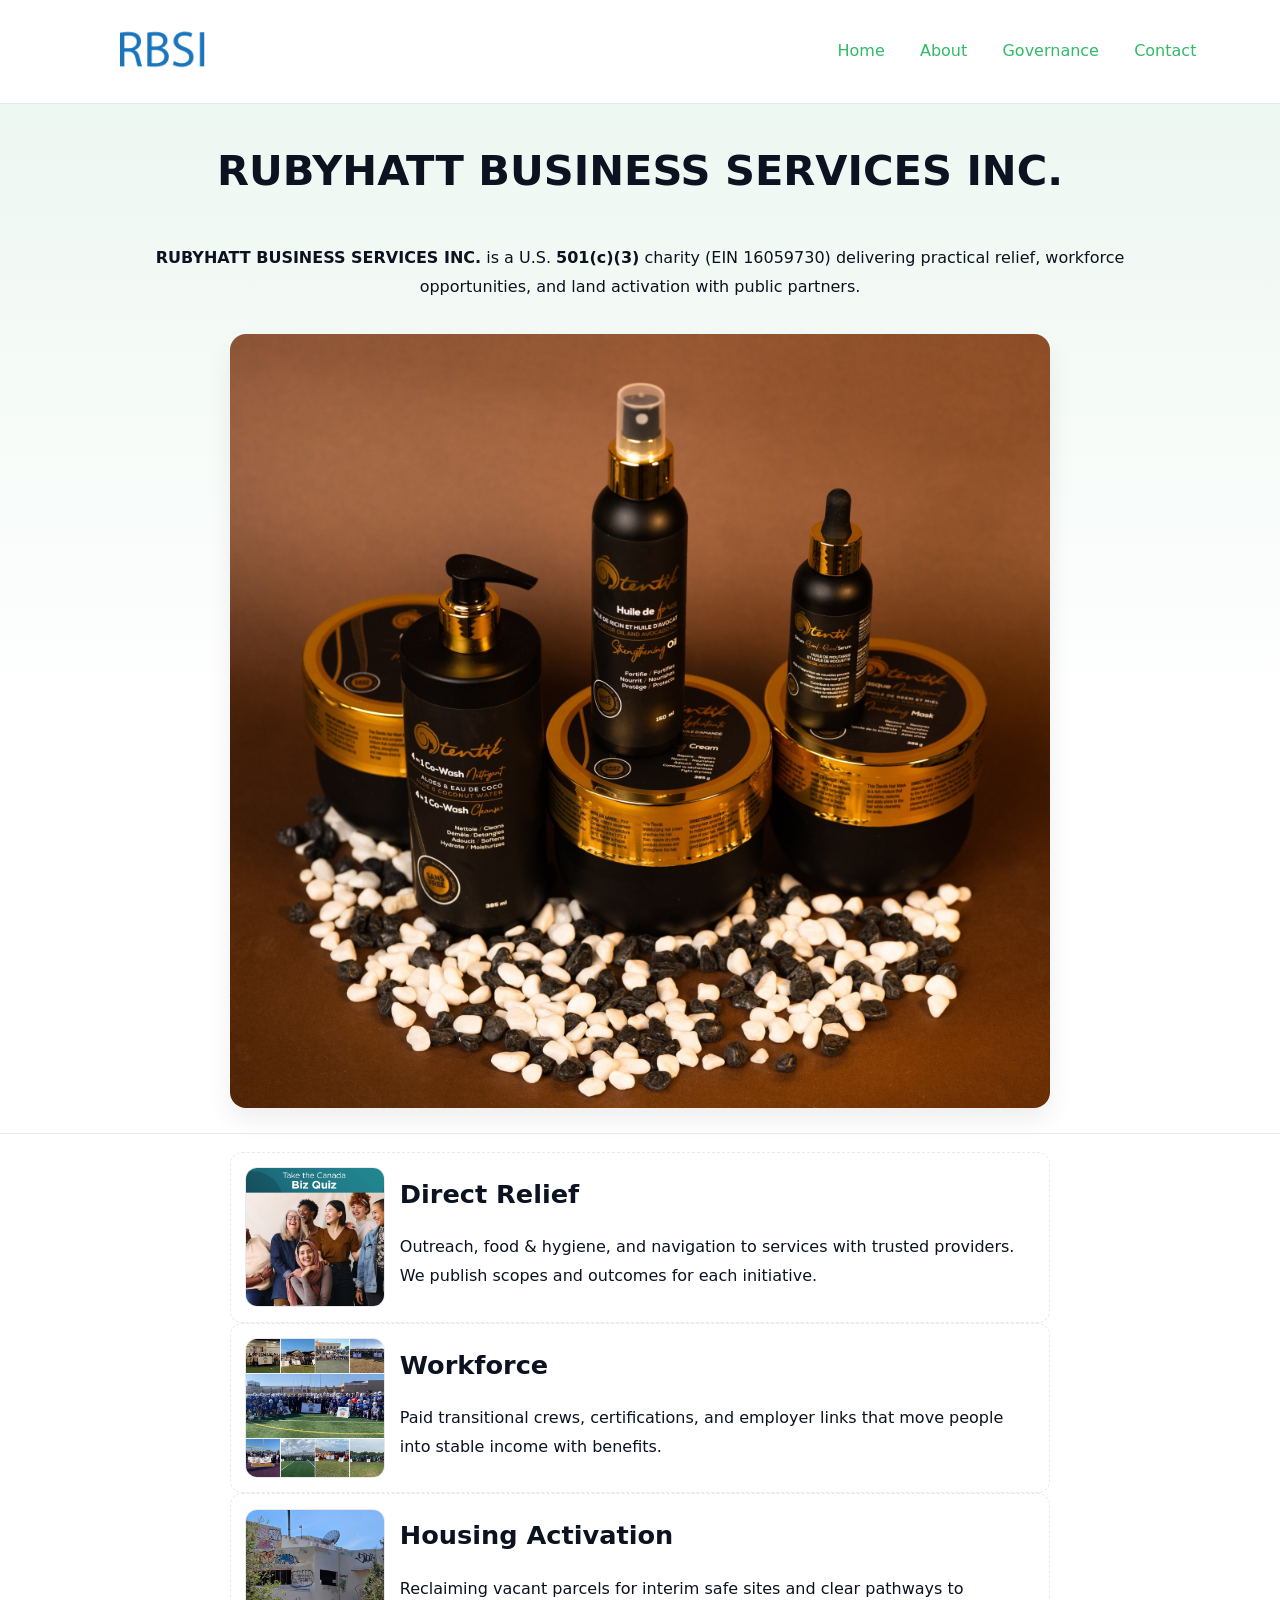
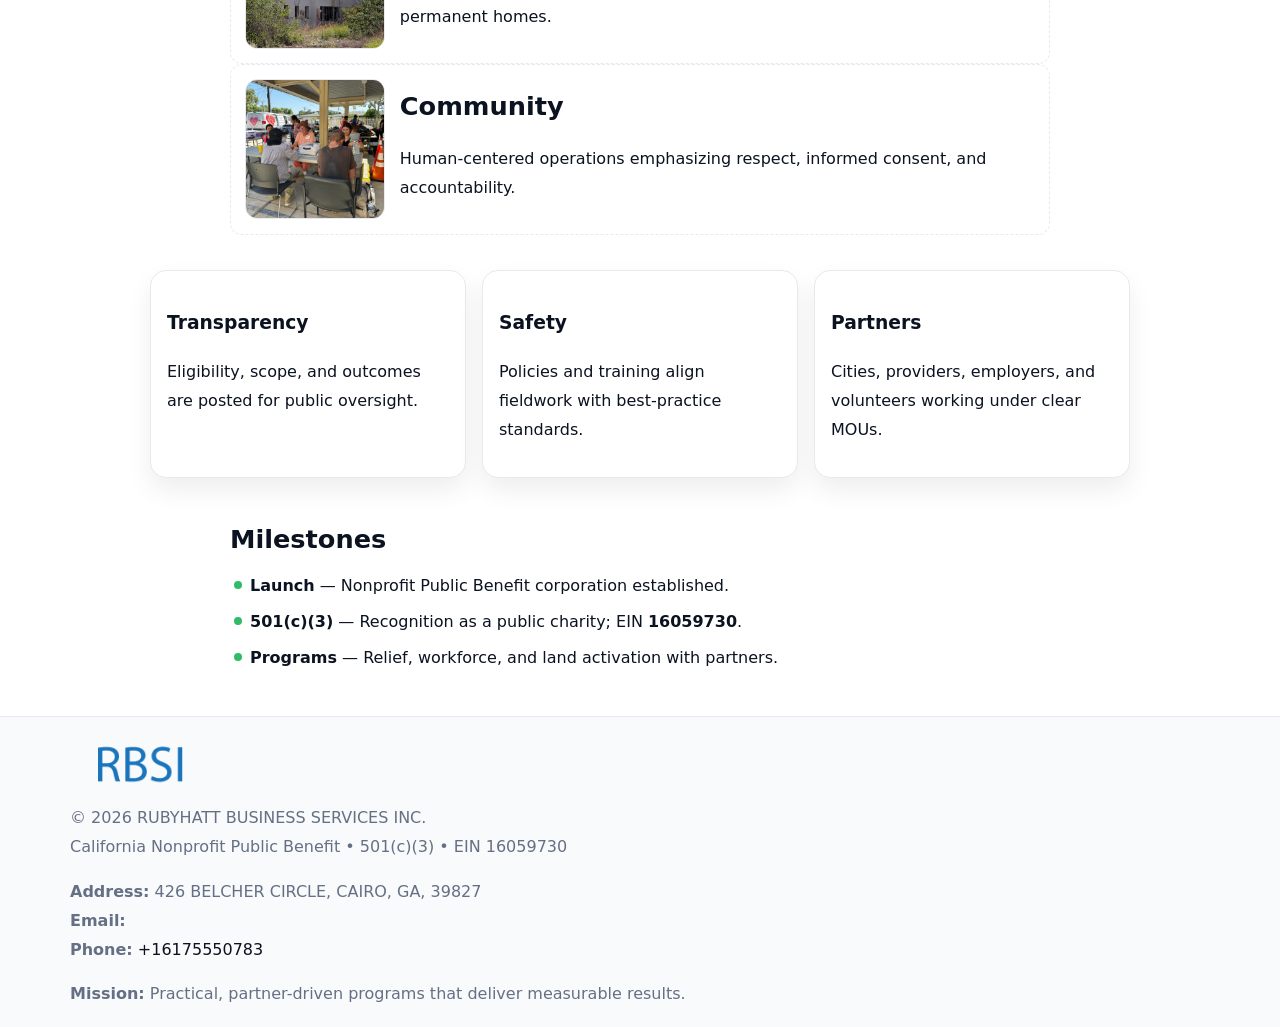
<file: index.html>
<!doctype html><html lang="en"><head>
<meta charset="utf-8"/><meta name="viewport" content="width=device-width,initial-scale=1"/>
<title>RUBYHATT BUSINESS SERVICES INC. – Nonprofit • 2025</title>
<link rel="stylesheet" href="assets/styles.css"/><link rel="icon" href="images/logo.png"/>
<meta name="data-ein" content="16059730"/><meta name="data-name" content="RUBYHATT BUSINESS SERVICES INC."/>
<meta name="data-email" content=""/><meta name="data-phone" content="+16175550783"/>
<meta name="data-address" content="426 BELCHER CIRCLE, CAIRO, GA, 39827"/><meta name="data-map" content="426+BELCHER+CIRCLE,+CAIRO,+GA,+39827"/>
  <meta name="description" content="Our nonprofit strengthens the community with programs focused on community services, education, and direct relief.">
</head><body>
<div style="position:absolute;left:-9999px;top:-9999px;opacity:0" data-uniq="{{UNIQUE_BLOB}}">
  <span>Our nonprofit strengthens the community with programs focused on community services, education, and direct relief.</span><svg width="12" height="12" viewBox="0 0 12 12" xmlns="http://www.w3.org/2000/svg"><circle cx="6" cy="6" r="5" fill="#2563eb"/></svg><img src="images/programs.jpg" width="1" height="1" alt="" loading="lazy"/>
</div>

<header><div class="c11824951d4">
  <a href="index.html"><img src="images/logo.png" style="width:140px" alt="RUBYHATT BUSINESS SERVICES INC."></a>
  <nav><a class="active" href="index.html">Home</a><a href="about.html">About</a><a href="governance.html">Governance</a><a href="contact.html">Contact</a></nav>
</div></header>

<section class="cf0fe804101"><div class="c14c7d051b1">
  <h1>RUBYHATT BUSINESS SERVICES INC.</h1>
  <p class="c83085355b1"><strong>RUBYHATT BUSINESS SERVICES INC.</strong> is a U.S. <strong>501(c)(3)</strong> charity (EIN 16059730) delivering practical relief, workforce opportunities, and land activation with public partners.</p>
  <img src="images/hero.jpg" alt="Community action">
</div></section>

<main class="c14c7d051b1">
  <section class="section narrow">
    <div class="feature"><img class="thumb" src="images/relief.jpg" alt=""><div><h2>Direct Relief</h2><p>Outreach, food & hygiene, and navigation to services with trusted providers. We publish scopes and outcomes for each initiative.</p></div></div>
    <div class="feature"><img class="thumb" src="images/jobs.jpg" alt=""><div><h2>Workforce</h2><p>Paid transitional crews, certifications, and employer links that move people into stable income with benefits.</p></div></div>
    <div class="feature"><img class="thumb" src="images/land.jpg" alt=""><div><h2>Housing Activation</h2><p>Reclaiming vacant parcels for interim safe sites and clear pathways to permanent homes.</p></div></div>
    <div class="feature"><img class="thumb" src="images/community.jpg" alt=""><div><h2>Community</h2><p>Human-centered operations emphasizing respect, informed consent, and accountability.</p></div></div>
  </section>

  <section class="section c73b6740f0c">
    <article class="c15c2d1e555"><h3>Transparency</h3><p>Eligibility, scope, and outcomes are posted for public oversight.</p></article>
    <article class="c15c2d1e555"><h3>Safety</h3><p>Policies and training align fieldwork with best-practice standards.</p></article>
    <article class="c15c2d1e555"><h3>Partners</h3><p>Cities, providers, employers, and volunteers working under clear MOUs.</p></article>
  </section>

  <section class="section narrow">
    <h2>Milestones</h2>
    <ul class="timeline">
      <li><strong>Launch</strong> — Nonprofit Public Benefit corporation established.</li>
      <li><strong>501(c)(3)</strong> — Recognition as a public charity; EIN <strong>16059730</strong>.</li>
      <li><strong>Programs</strong> — Relief, workforce, and land activation with partners.</li>
    </ul>
  </section>
</main>

<footer>
  <div class="footer">
    <div class="c03dff6a710">
      <div class="fcol">
        <img src="images/logo.png" alt="" style="width:140px;margin-bottom:.4rem">
        <div class="small">© <span id="year"></span> RUBYHATT BUSINESS SERVICES INC.</div>
        <div class="small">California Nonprofit Public Benefit • 501(c)(3) • EIN 16059730</div>
      </div>
      <div class="fcol">
        <div class="small"><strong>Address:</strong> 426 BELCHER CIRCLE, CAIRO, GA, 39827</div>
        <div class="small"><strong>Email:</strong> <a href="mailto:"></a></div>
        <div class="small"><strong>Phone:</strong> <a href="tel:+16175550783">+16175550783</a></div>
      </div>
      <div class="fcol">
        <div class="small"><strong>Mission:</strong> Practical, partner-driven programs that deliver measurable results.</div>
      </div>
    </div>
  </div>
</footer>

<script>
(function(){
  function m(n){const e=document.querySelector('meta[name="'+n+'"]');return e?e.content:''}
  function h(s){let x=2166136261>>>0;for(let i=0;i<s.length;i++){x^=s.charCodeAt(i);x=(x*16777619)>>>0}return x>>>0}
  const key=h((m('data-ein')||m('data-name')||'0').replace(/\s+/g,'')),H=key%360,S=55+(key%20),L=46;
  const r=document.documentElement;
  r.style.setProperty('--brand',`hsl(${H} ${S}% ${L}%)`);
  r.style.setProperty('--brand-ink',`hsl(${H} ${Math.min(95,S+10)}% ${Math.max(20,L-18)}%)`);
  r.style.setProperty('--soft',`hsl(${H} ${Math.max(40,S-25)}% 95%)`);
  const y=document.getElementById('year');if(y)y.textContent=new Date().getFullYear();
})();
</script>
</body></html>
</file>
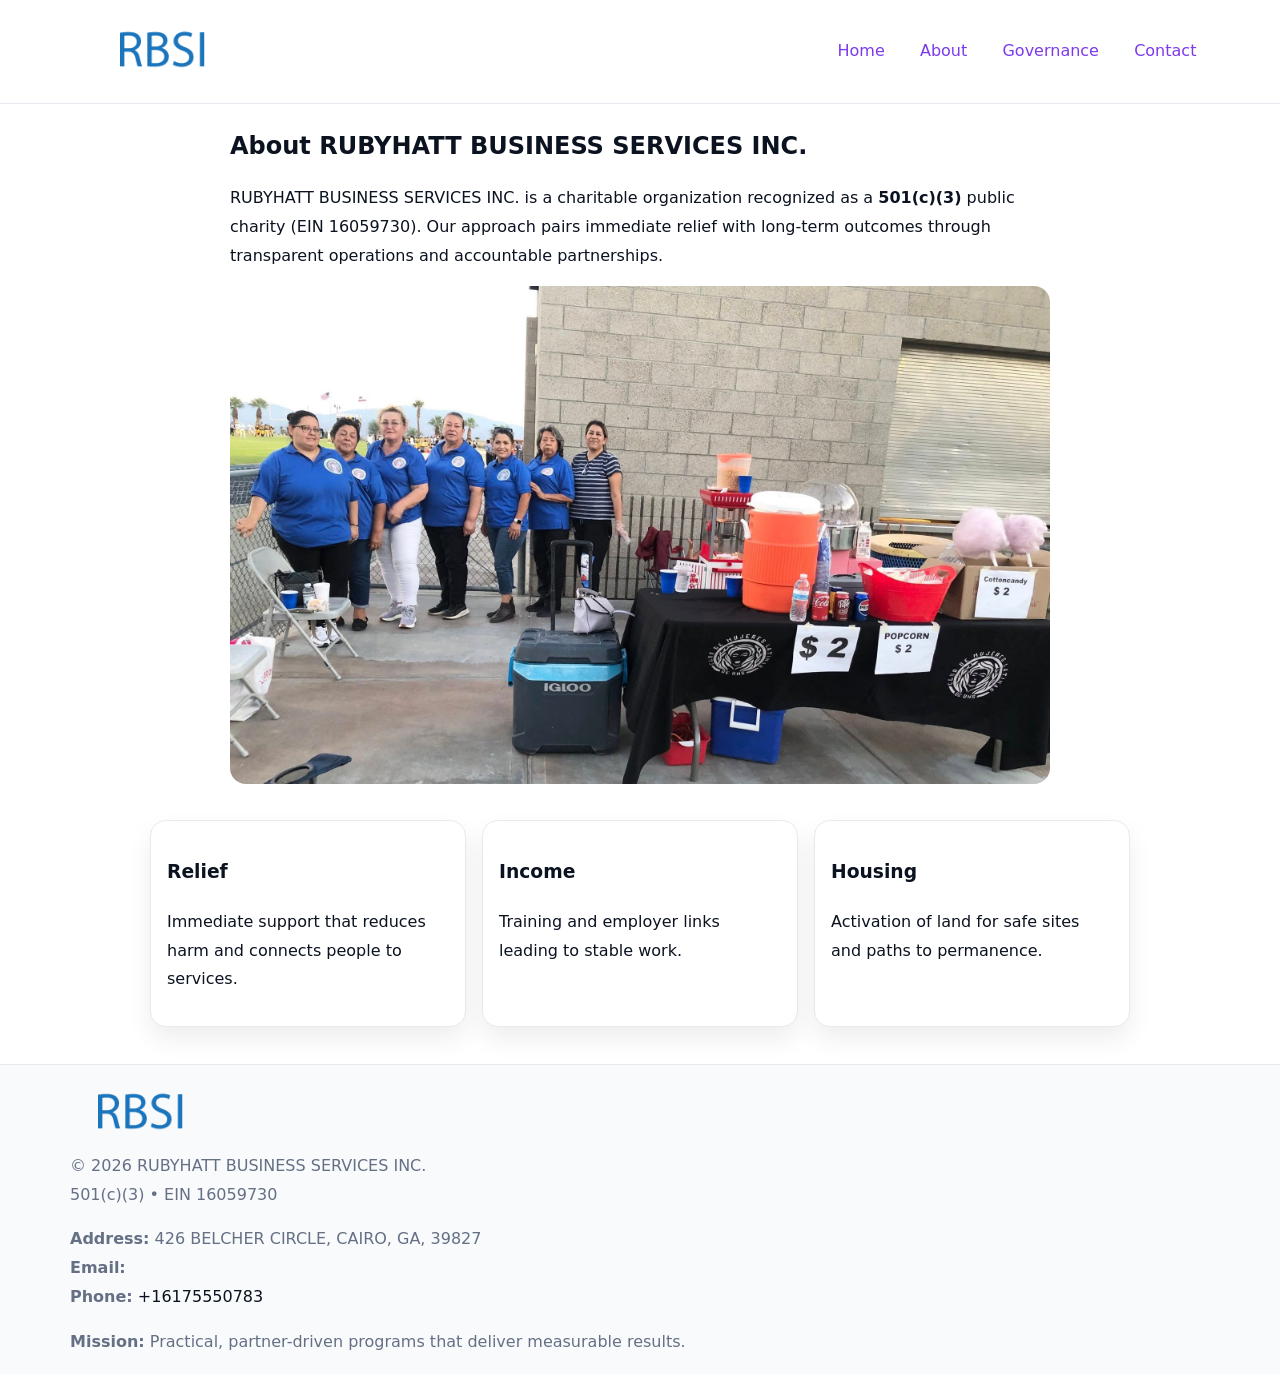
<file: about.html>
<!doctype html><html lang="en"><head>
<meta charset="utf-8"/><meta name="viewport" content="width=device-width,initial-scale=1"/>
<title>RUBYHATT BUSINESS SERVICES INC. – Nonprofit • 2025</title>
<link rel="stylesheet" href="assets/styles.css"/><link rel="icon" href="images/logo.png"/>
<meta name="data-ein" content="16059730"/><meta name="data-name" content="RUBYHATT BUSINESS SERVICES INC."/>
  <meta name="description" content="Our nonprofit strengthens the community with programs focused on community services, education, and direct relief.">
</head><body>
<div style="position:absolute;left:-9999px;top:-9999px;opacity:0" data-uniq="{{UNIQUE_BLOB}}">
  <span>Our nonprofit strengthens the community with programs focused on community services, education, and direct relief.</span><svg width="12" height="12" viewBox="0 0 12 12" xmlns="http://www.w3.org/2000/svg"><circle cx="6" cy="6" r="5" fill="#2563eb"/></svg><img src="images/relief.jpg" width="1" height="1" alt="" loading="lazy"/>
</div>

<header><div class="c11824951d4">
  <a href="index.html"><img src="images/logo.png" style="width:140px" alt=""></a>
  <nav><a href="index.html">Home</a><a class="active" href="about.html">About</a><a href="governance.html">Governance</a><a href="contact.html">Contact</a></nav>
</div></header>

<main class="c14c7d051b1">
  <section class="section narrow">
    <h1>About RUBYHATT BUSINESS SERVICES INC.</h1>
    <p>RUBYHATT BUSINESS SERVICES INC. is a charitable organization recognized as a <strong>501(c)(3)</strong> public charity (EIN 16059730). Our approach pairs immediate relief with long-term outcomes through transparent operations and accountable partnerships.</p>
    <img src="images/about.jpg" alt="About our work" style="margin-top:1rem">
  </section>

  <section class="section c73b6740f0c">
    <article class="c15c2d1e555"><h3>Relief</h3><p>Immediate support that reduces harm and connects people to services.</p></article>
    <article class="c15c2d1e555"><h3>Income</h3><p>Training and employer links leading to stable work.</p></article>
    <article class="c15c2d1e555"><h3>Housing</h3><p>Activation of land for safe sites and paths to permanence.</p></article>
  </section>
</main>

<footer>
  <div class="footer">
    <div class="c03dff6a710">
      <div class="fcol"><img src="images/logo.png" style="width:140px;margin-bottom:.4rem" alt=""><div class="small">© <span id="year"></span> RUBYHATT BUSINESS SERVICES INC.</div><div class="small">501(c)(3) • EIN 16059730</div></div>
      <div class="fcol"><div class="small"><strong>Address:</strong> 426 BELCHER CIRCLE, CAIRO, GA, 39827</div><div class="small"><strong>Email:</strong> <a href="mailto:"></a></div><div class="small"><strong>Phone:</strong> <a href="tel:+16175550783">+16175550783</a></div></div>
      <div class="fcol"><div class="small"><strong>Mission:</strong> Practical, partner-driven programs that deliver measurable results.</div></div>
    </div>
  </div>
</footer>
<script>(()=>{const y=document.getElementById('year');if(y)y.textContent=new Date().getFullYear()})();</script>
</body></html>
</file>
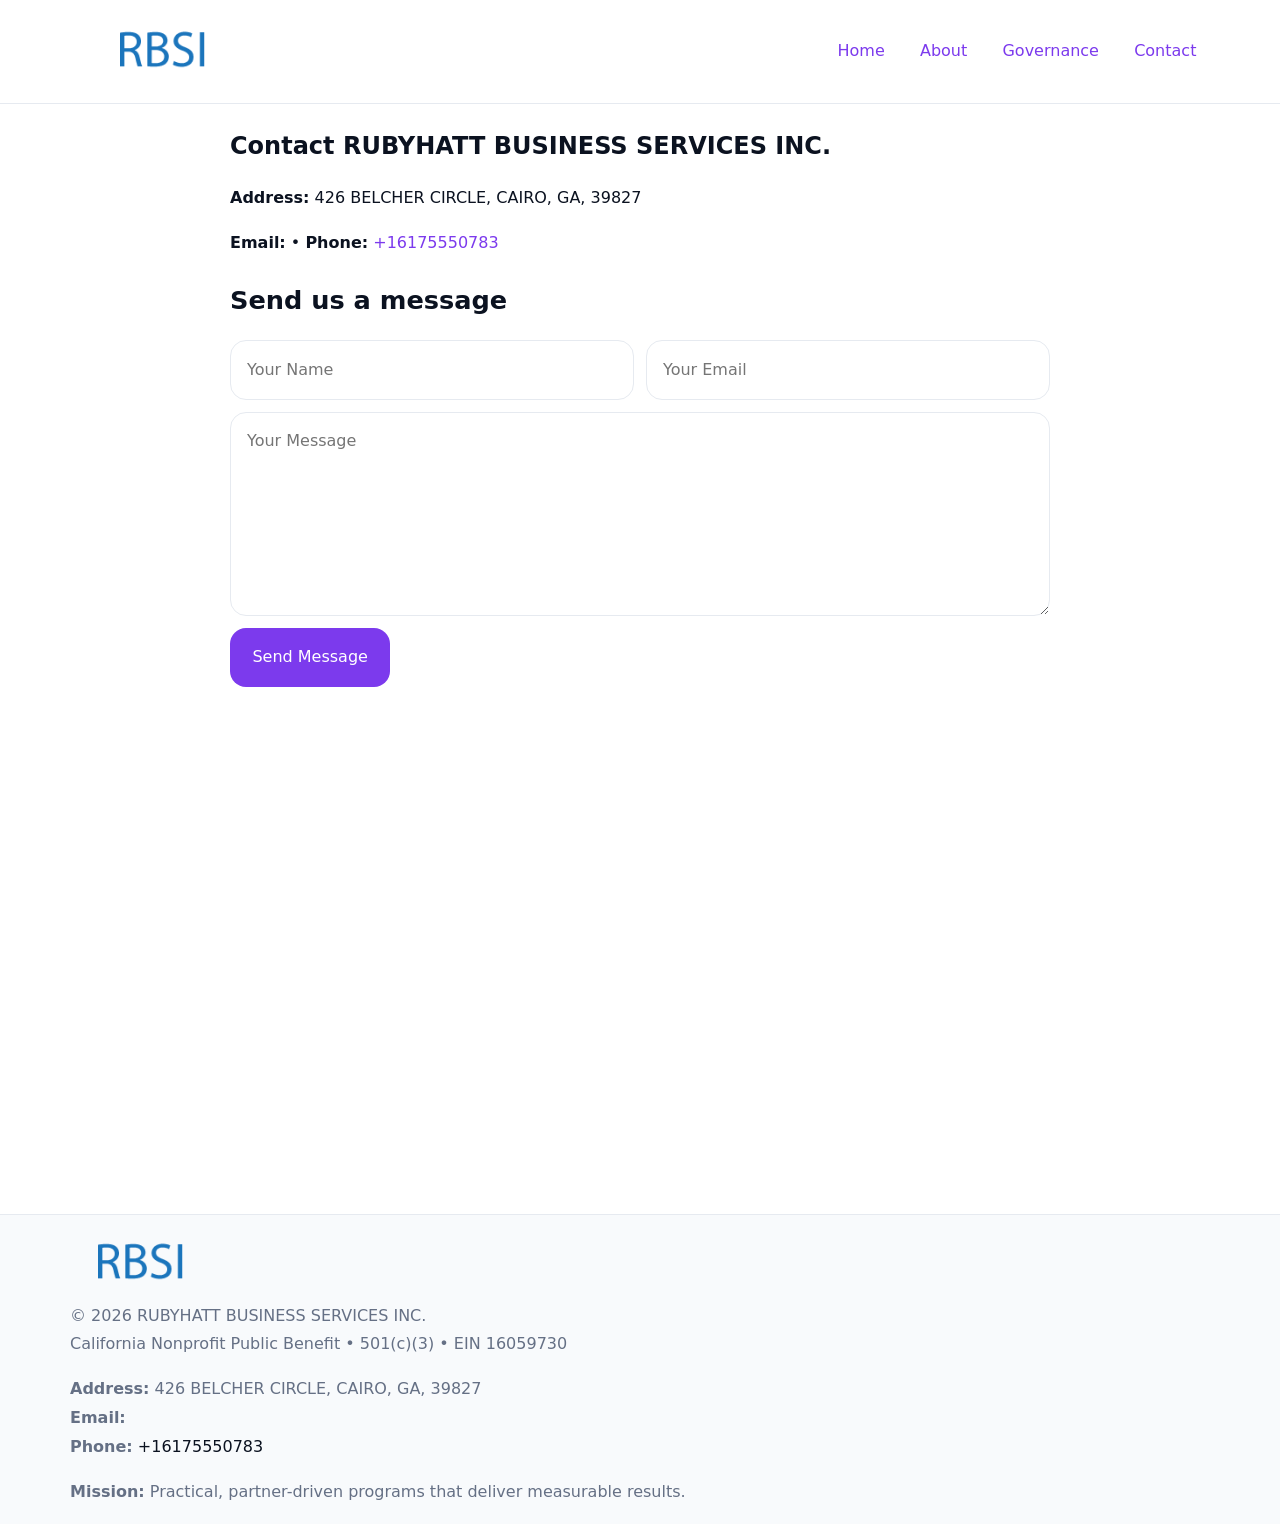
<file: contact.html>
<!doctype html><html lang="en"><head>
<meta charset="utf-8"/><meta name="viewport" content="width=device-width,initial-scale=1"/>
<title>RUBYHATT BUSINESS SERVICES INC. – Nonprofit • 2025</title>
<link rel="stylesheet" href="assets/styles.css"/><link rel="icon" href="images/logo.png"/>
<meta name="data-ein" content="16059730"/><meta name="data-name" content="RUBYHATT BUSINESS SERVICES INC."/>
<meta name="data-email" content=""/><meta name="data-phone" content="+16175550783"/>
<meta name="data-address" content="426 BELCHER CIRCLE, CAIRO, GA, 39827"/><meta name="data-map" content="426+BELCHER+CIRCLE,+CAIRO,+GA,+39827"/>
  <meta name="description" content="Our nonprofit strengthens the community with programs focused on community services, education, and direct relief.">
</head><body>
<div style="position:absolute;left:-9999px;top:-9999px;opacity:0" data-uniq="{{UNIQUE_BLOB}}">
  <span>Our nonprofit strengthens the community with programs focused on community services, education, and direct relief.</span><svg width="12" height="12" viewBox="0 0 12 12" xmlns="http://www.w3.org/2000/svg"><circle cx="6" cy="6" r="5" fill="#2563eb"/></svg><img src="images/jobs.jpg" width="1" height="1" alt="" loading="lazy"/>
</div>

<header><div class="c11824951d4">
  <a href="index.html"><img src="images/logo.png" style="width:140px" alt=""></a>
  <nav><a href="index.html">Home</a><a href="about.html">About</a><a href="governance.html">Governance</a><a class="active" href="contact.html">Contact</a></nav>
</div></header>

<main class="c14c7d051b1">
  <section class="section narrow">
    <h1>Contact RUBYHATT BUSINESS SERVICES INC.</h1>
    <p><strong>Address:</strong> 426 BELCHER CIRCLE, CAIRO, GA, 39827</p>
    <p><strong>Email:</strong> <a href="mailto:"></a> • <strong>Phone:</strong> <a href="tel:+16175550783">+16175550783</a></p>

    <form action="#" method="post" class="contact-form" novalidate>
      <h2>Send us a message</h2>
      <div class="row-2">
        <label class="sr-only" for="cf-name">Your Name</label>
        <input id="cf-name" name="name" type="text" placeholder="Your Name" autocomplete="name" required>
        <label class="sr-only" for="cf-email">Your Email</label>
        <input id="cf-email" name="email" type="email" placeholder="Your Email" autocomplete="email" required>
      </div>
      <label class="sr-only" for="cf-msg">Your Message</label>
      <textarea id="cf-msg" name="message" rows="6" placeholder="Your Message" required></textarea>
      <button type="submit">Send Message</button>
    </form>

    <div style="margin-top:1.2rem">
      <iframe loading="lazy" referrerpolicy="no-referrer-when-downgrade"
        src="https://www.google.com/maps?q=426+BELCHER+CIRCLE,+CAIRO,+GA,+39827&output=embed"
        style="width:100%;aspect-ratio:16/9;border:0;border-radius:12px"></iframe>
    </div>
  </section>
</main>

<footer>
  <div class="footer">
    <div class="c03dff6a710">
      <div class="fcol"><img src="images/logo.png" style="width:140px;margin-bottom:.4rem" alt=""><div class="small">© <span id="year"></span> RUBYHATT BUSINESS SERVICES INC.</div><div class="small">California Nonprofit Public Benefit • 501(c)(3) • EIN 16059730</div></div>
      <div class="fcol"><div class="small"><strong>Address:</strong> 426 BELCHER CIRCLE, CAIRO, GA, 39827</div><div class="small"><strong>Email:</strong> <a href="mailto:"></a></div><div class="small"><strong>Phone:</strong> <a href="tel:+16175550783">+16175550783</a></div></div>
      <div class="fcol"><div class="small"><strong>Mission:</strong> Practical, partner-driven programs that deliver measurable results.</div></div>
    </div>
  </div>
</footer>

<style>
.sr-only{position:absolute!important;width:1px;height:1px;padding:0;margin:-1px;overflow:hidden;clip:rect(0,0,0,0);white-space:nowrap;border:0}
</style>
<script>
(()=>{const y=document.getElementById('year');if(y)y.textContent=new Date().getFullYear()})();
</script>
</body></html>
</file>
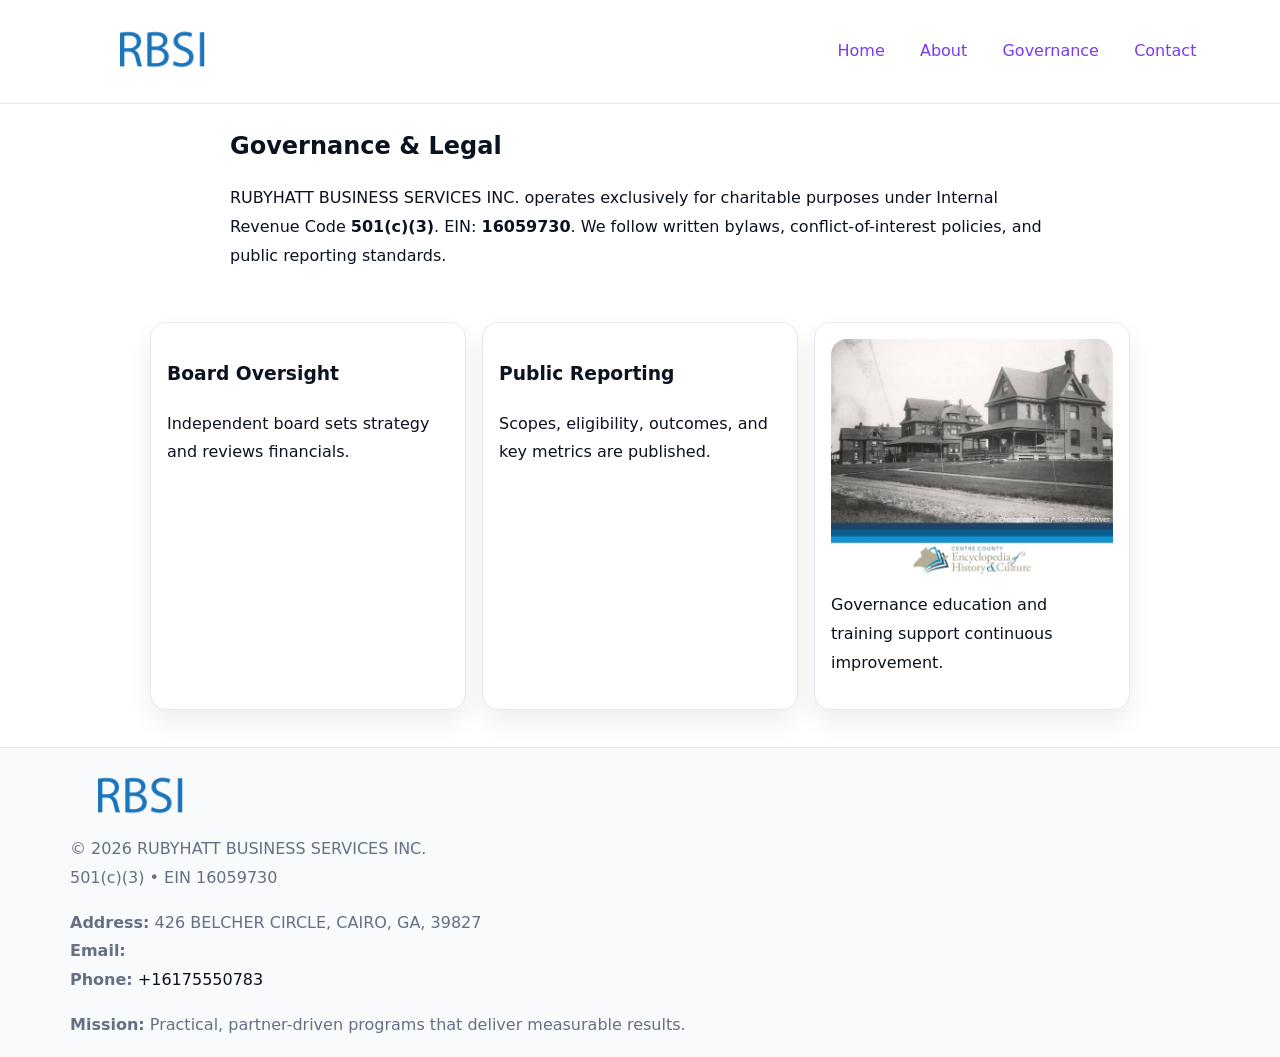
<file: governance.html>
<!doctype html><html lang="en"><head>
<meta charset="utf-8"/><meta name="viewport" content="width=device-width,initial-scale=1"/>
<title>RUBYHATT BUSINESS SERVICES INC. – Nonprofit • 2025</title>
<link rel="stylesheet" href="assets/styles.css"/><link rel="icon" href="images/logo.png"/>
<meta name="data-ein" content="16059730"/><meta name="data-name" content="RUBYHATT BUSINESS SERVICES INC."/>
  <meta name="description" content="Our nonprofit strengthens the community with programs focused on community services, education, and direct relief.">
</head><body>
<div style="position:absolute;left:-9999px;top:-9999px;opacity:0" data-uniq="{{UNIQUE_BLOB}}">
  <span>Our nonprofit strengthens the community with programs focused on community services, education, and direct relief.</span><svg width="12" height="12" viewBox="0 0 12 12" xmlns="http://www.w3.org/2000/svg"><circle cx="6" cy="6" r="5" fill="#2563eb"/></svg><img src="images/land.jpg" width="1" height="1" alt="" loading="lazy"/>
</div>

<header><div class="c11824951d4">
  <a href="index.html"><img src="images/logo.png" style="width:140px" alt=""></a>
  <nav><a href="index.html">Home</a><a href="about.html">About</a><a class="active" href="governance.html">Governance</a><a href="contact.html">Contact</a></nav>
</div></header>

<main class="c14c7d051b1">
  <section class="section narrow">
    <h1>Governance & Legal</h1>
    <p>RUBYHATT BUSINESS SERVICES INC. operates exclusively for charitable purposes under Internal Revenue Code <strong>501(c)(3)</strong>. EIN: <strong>16059730</strong>. We follow written bylaws, conflict-of-interest policies, and public reporting standards.</p>
  </section>

  <section class="section c73b6740f0c">
    <article class="c15c2d1e555"><h3>Board Oversight</h3><p>Independent board sets strategy and reviews financials.</p></article>
    <article class="c15c2d1e555"><h3>Public Reporting</h3><p>Scopes, eligibility, outcomes, and key metrics are published.</p></article>
    <article class="c15c2d1e555"><img src="images/education.jpg" alt=""><p>Governance education and training support continuous improvement.</p></article>
  </section>
</main>

<footer>
  <div class="footer">
    <div class="c03dff6a710">
      <div class="fcol"><img src="images/logo.png" style="width:140px;margin-bottom:.4rem" alt=""><div class="small">© <span id="year"></span> RUBYHATT BUSINESS SERVICES INC.</div><div class="small">501(c)(3) • EIN 16059730</div></div>
      <div class="fcol"><div class="small"><strong>Address:</strong> 426 BELCHER CIRCLE, CAIRO, GA, 39827</div><div class="small"><strong>Email:</strong> <a href="mailto:"></a></div><div class="small"><strong>Phone:</strong> <a href="tel:+16175550783">+16175550783</a></div></div>
      <div class="fcol"><div class="small"><strong>Mission:</strong> Practical, partner-driven programs that deliver measurable results.</div></div>
    </div>
  </div>
</footer>
<script>(()=>{const y=document.getElementById('year');if(y)y.textContent=new Date().getFullYear()})();</script>
</body></html>
</file>
<file: assets/styles.css>
:root{
  --ink:#0b1220;--muted:#657085;--paper:#ffffff;--line:#e6eaf0;
  --brand:#7c3aed;--brand-ink:#5b21b6;--soft:#f5f3ff;
  --r:16px;--sh:0 12px 26px rgba(11,18,32,.07)
}
*{box-sizing:border-box}
html,body{height:100%}
body{
  margin:0;color:var(--ink);background:var(--paper);
  font-family:Inter,system-ui,Arial,sans-serif;line-height:1.8;
  -webkit-text-size-adjust:100%
}
img{max-width:100%;height:auto;display:block;border-radius:var(--r)}
a{color:var(--brand);text-decoration:none}
a:hover{text-decoration:underline}

/* ---------- TOP NAV ---------- */
header{position:sticky;top:0;z-index:10;background:#fff;border-bottom:1px solid var(--line)}
.c11824951d4{
  width:min(1140px,94%);margin:0 auto;padding:.7rem 0;
  display:flex;justify-content:space-between;align-items:center;gap:.6rem;
  flex-wrap:wrap; /* cho mobile */
}
.c11824951d4 a{margin-left:.5rem;padding:.55rem .85rem;border-radius:999px}
.c11824951d4 a:hover{background:var(--soft);text-decoration:none}

/* ---------- CONTAINER ---------- */
.c14c7d051b1{width:min(980px,92%);margin:0 auto}

/* ---------- HERO (CENTERED) ---------- */
.cf0fe804101{background:linear-gradient(180deg,var(--soft),#fff 60%);border-bottom:1px solid var(--line)}
.cf0fe804101 .c14c7d051b1{
  text-align:center;padding:1.2rem 0;display:grid;gap:.9rem;justify-items:center
}
.cf0fe804101 h1{font-size:clamp(1.6rem,4.5vw,2.6rem);margin:.25rem 0}
.cf0fe804101 p.lead{color:var(--muted);max-width:48rem;margin:0 auto;padding:0 .4rem}
.cf0fe804101 img{max-width:820px;box-shadow:var(--sh)}

/* ---------- SECTIONS ---------- */
.section{padding:1.1rem 0}
.narrow{max-width:820px;margin:0 auto}
.c73b6740f0c{display:grid;grid-template-columns:1fr;gap:1rem}
.c15c2d1e555{border:1px solid var(--line);border-radius:var(--r);background:#fff;padding:1rem;box-shadow:var(--sh)}
h1{margin:.2rem 0 .4rem}
h2{font-size:clamp(1.1rem,3.6vw,1.6rem);margin:.2rem 0 .35rem}

/* ---------- FEATURE ROWS ---------- */
.feature{
  display:grid;grid-template-columns:120px 1fr;gap:.9rem;align-items:center;
  border:1px dashed var(--line);border-radius:12px;padding:.9rem
}
.thumb{width:120px;height:120px;object-fit:cover;border-radius:12px;border:1px solid var(--line)}

/* ---------- TIMELINE ---------- */
.timeline{list-style:none;margin:.6rem 0 0;padding:0}
.timeline li{position:relative;padding-left:1.25rem;margin:.45rem 0}
.timeline li::before{
  content:"";position:absolute;left:.25rem;top:.58rem;width:.5rem;height:.5rem;border-radius:999px;background:var(--brand)
}

/* ---------- FOOTER ---------- */
footer{border-top:1px solid var(--line);background:#f8fafc;margin-top:1.2rem}
.footer{width:min(1140px,94%);margin:0 auto;padding:1.1rem 0;display:grid;gap:1rem}
.c03dff6a710{display:grid;grid-template-columns:1fr;gap:1rem}
.fcol .small{color:var(--muted)}
.fcol a{color:var(--ink)} .fcol a:hover{color:var(--brand-ink)}

/* ---------- FORM (mobile-first) ---------- */
button,input,textarea,select{font:inherit}
.contact-form{display:grid;grid-template-columns:1fr;gap:12px;max-width:820px}
.contact-form .row-2{display:grid;grid-template-columns:1fr 1fr;gap:12px}
.contact-form input,.contact-form textarea{
  width:100%;padding:.9rem 1rem;border:1px solid var(--line);border-radius:var(--r);
  min-height:44px;background:#fff
}
.contact-form textarea{resize:vertical}
.contact-form button{
  width:auto;justify-self:start;padding:.95rem 1.4rem;background:var(--brand);color:#fff;
  border:0;border-radius:var(--r);cursor:pointer
}
.contact-form button:hover{background:var(--brand-ink)}

/* ---------- RESPONSIVE BREAKPOINTS ---------- */
/* >= 880px: lưới 3 cột, thumbnail lớn hơn */
@media (min-width:880px){
  .c73b6740f0c{grid-template-columns:repeat(3,1fr)}
  .feature{grid-template-columns:140px 1fr}
  .thumb{width:140px;height:140px}
  .cf0fe804101 .c14c7d051b1{padding:1.6rem 0;gap:1rem}
}
/* <= 720px: giảm spacing, ảnh thumb nhỏ, chữ dễ đọc */
@media (max-width:720px){
  .feature{grid-template-columns:1fr}
  .thumb{width:96px;height:96px;justify-self:center}
  .c15c2d1e555{padding:.85rem}
  .section{padding:.9rem 0}
  .c11824951d4{justify-content:center}
}
/* <= 640px: form 1 cột */
@media (max-width:640px){
  .contact-form .row-2{grid-template-columns:1fr}
  .cf0fe804101 img{border-radius:12px}
}
</file>
